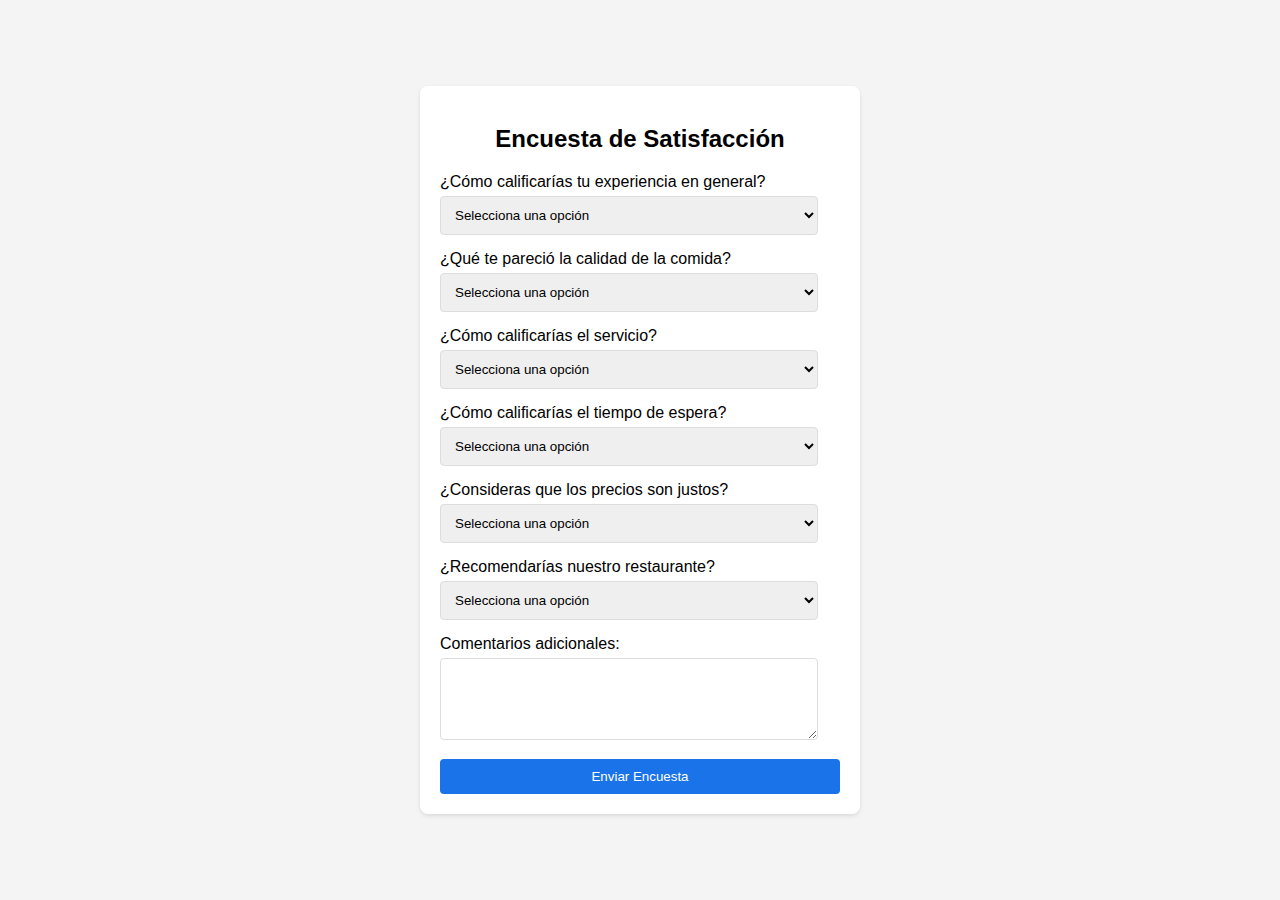
<file: encuesta.html>
<!DOCTYPE html>
<html lang="es">
<head>
    <meta charset="UTF-8">
    <meta name="viewport" content="width=device-width, initial-scale=1.0">
    <title>Encuesta - Restaurante Cihuatan</title>
    <style>
        body {
            font-family: sans-serif;
            display: flex;
            justify-content: center;
            align-items: center;
            height: 100vh;
            margin: 0;
            background-color: #f4f4f4;
        }

        .form-container {
            background-image: url('https://tokapp.com/wp-content/uploads/2019/11/imagen_encuestas_wordpress-01-1024x819.png');
            background-color: white;
            padding: 20px;
            border-radius: 8px;
            box-shadow: 0 2px 4px rgba(0, 0, 0, 0.1);
            width: 400px;
        }

        .form-container h2 {
            text-align: center;
            margin-bottom: 20px;
        }

        .form-container label {
            display: block;
            margin-bottom: 5px;
        }

        .form-container input[type="text"],
        .form-container input[type="email"],
        .form-container textarea,
        .form-container select {
            width: calc(100% - 22px);
            padding: 10px;
            margin-bottom: 15px;
            border: 1px solid #ddd;
            border-radius: 4px;
            box-sizing: border-box;
        }

        .form-container button {
            background-color: #1a73e8;
            color: white;
            padding: 10px 15px;
            border: none;
            border-radius: 4px;
            cursor: pointer;
            width: 100%;
        }

        .form-container button:hover {
            background-color: #185abc;
        }
    </style>
</head>
<body>
    <div class="form-container">
        <h2>Encuesta de Satisfacción</h2>
        <form id="surveyForm">

            <label for="experiencia">¿Cómo calificarías tu experiencia en general?</label>
            <select id="experiencia" required>
                <option value="">Selecciona una opción</option>
                <option value="excelente">Excelente</option>
                <option value="buena">Buena</option>
                <option value="regular">Regular</option>
                <option value="mala">Mala</option>
            </select>

            <label for="comida">¿Qué te pareció la calidad de la comida?</label>
            <select id="comida" required>
                <option value="">Selecciona una opción</option>
                <option value="excelente">Excelente</option>
                <option value="buena">Buena</option>
                <option value="regular">Regular</option>
                <option value="mala">Mala</option>
            </select>

            <label for="servicio">¿Cómo calificarías el servicio?</label>
            <select id="servicio" required>
                <option value="">Selecciona una opción</option>
                <option value="excelente">Excelente</option>
                <option value="buena">Buena</option>
                <option value="regular">Regular</option>
                <option value="mala">Mala</option>
            </select>


            <label for="tiempoEspera">¿Cómo calificarías el tiempo de espera?</label>
            <select id="tiempoEspera" required>
                <option value="">Selecciona una opción</option>
                <option value="excelente">Excelente</option>
                <option value="buena">Buena</option>
                <option value="regular">Regular</option>
                <option value="mala">Mala</option>
            </select>

            <label for="precio">¿Consideras que los precios son justos?</label>
            <select id="precio" required>
                <option value="">Selecciona una opción</option>
                <option value="si">Sí</option>
                <option value="no">No</option>
            </select>

            <label for="recomendacion">¿Recomendarías nuestro restaurante?</label>
            <select id="recomendacion" required>
                <option value="">Selecciona una opción</option>
                <option value="si">Sí</option>
                <option value="no">No</option>
            </select>

            <label for="comentarios">Comentarios adicionales:</label>
            <textarea id="comentarios" rows="4"></textarea>

            <button type="submit">Enviar Encuesta</button>
        </form>
    </div>

    <script>
      document.getElementById('surveyForm').addEventListener('submit', function(event) {
            event.preventDefault();
            alert("¡Gracias por tu opinión!");
            window.location.href = "index.html#menu"; // Redirige a index.html y desplaza a la sección con id="menu"
        });
    </script>
</body>
</html>
</file>
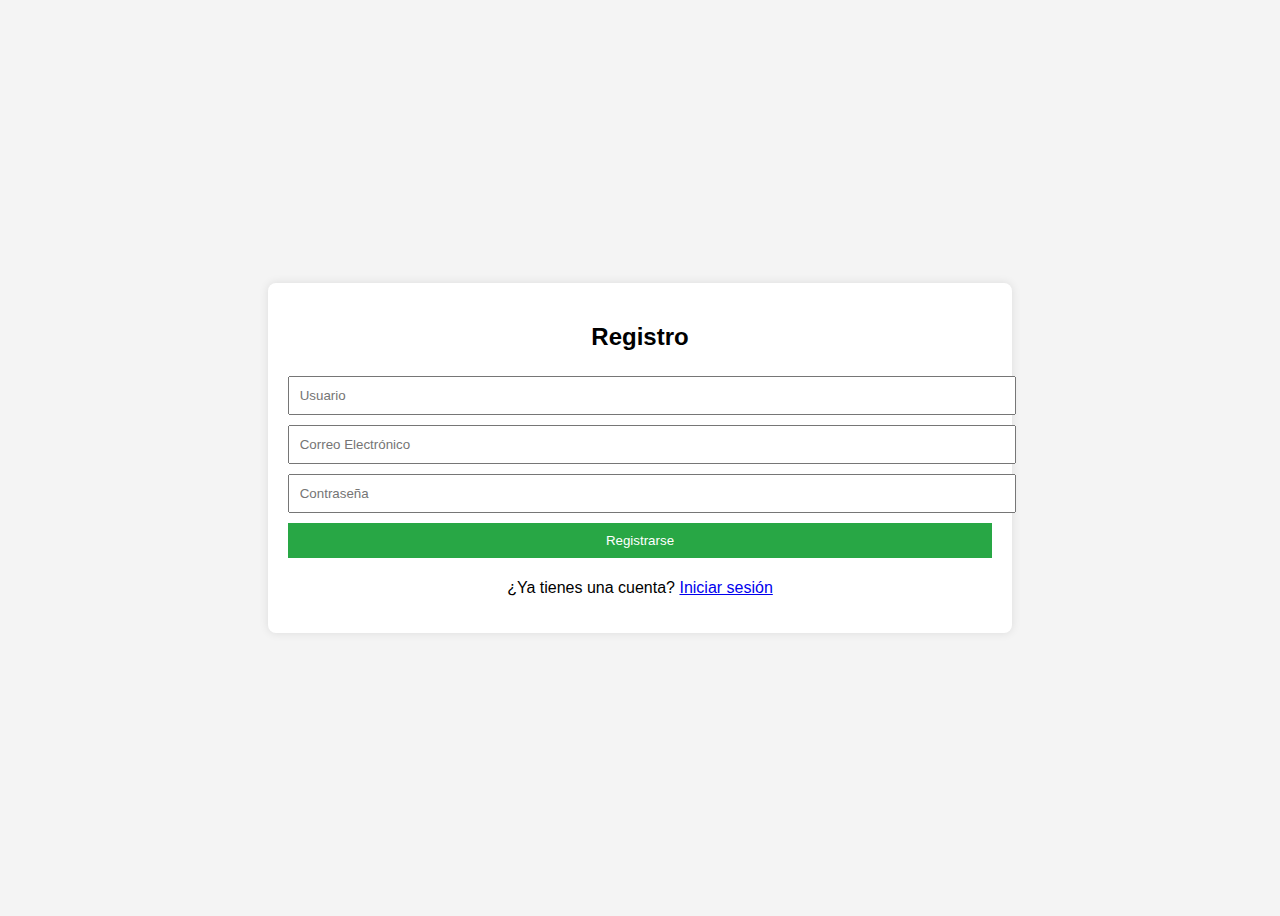
<file: registro.html>
<!DOCTYPE html>
<html lang="es">
<head>
    <meta charset="UTF-8">
    <meta name="viewport" content="width=device-width, initial-scale=1.0">
    <title>Registro de Usuario</title>
    <style>
        body {
            font-family: Arial, sans-serif;
            display: flex;
            justify-content: center;
            align-items: center;
            height: 100vh;
            background-color: #f4f4f4;
        }
        .container {
            background: white;
            padding: 20px;
            border-radius: 8px;
            box-shadow: 0 0 10px rgba(0, 0, 0, 0.1);
            text-align: center;
        }
        input, button {
            width: 100%;
            padding: 10px;
            margin: 5px 0;
        }
        button {
            background-color: #28a745;
            color: white;
            border: none;
            cursor: pointer;
        }
        button:hover {
            background-color: #218838;
        }
        .message {
            color: green;
            margin-top: 10px;
            display: none;
        }
    </style>
</head>
<body>
    <div class="container">
        <h2>Registro</h2>
        <form id="registerForm">
            <input type="text" id="username" placeholder="Usuario" required>
            <input type="email" id="email" placeholder="Correo Electrónico" required>
            <input type="password" id="password" placeholder="Contraseña" required>
            <button type="submit">Registrarse</button>
        </form>
        <p class="message" id="successMessage">¡Registro exitoso!</p>
        <p>¿Ya tienes una cuenta? <a href="#">Iniciar sesión</a></p>
    </div>

    <script>
        document.getElementById("registerForm").addEventListener("submit", function(event) {
            event.preventDefault();
            
            const password = document.getElementById("password").value;
            const passwordPattern = /^(?=.*[a-z])(?=.*[A-Z])(?=.*\d)(?=.*[@$!%*?&])[A-Za-z\d@$!%*?&]{8,}$/;
            
            if (!passwordPattern.test(password)) {
                alert("La contraseña debe tener al menos 8 caracteres, incluir una mayúscula, un número y un símbolo.");
                return;
            }
            
            document.getElementById("successMessage").style.display = "block";
        });
    </script>
</body>
</html>
</file>
